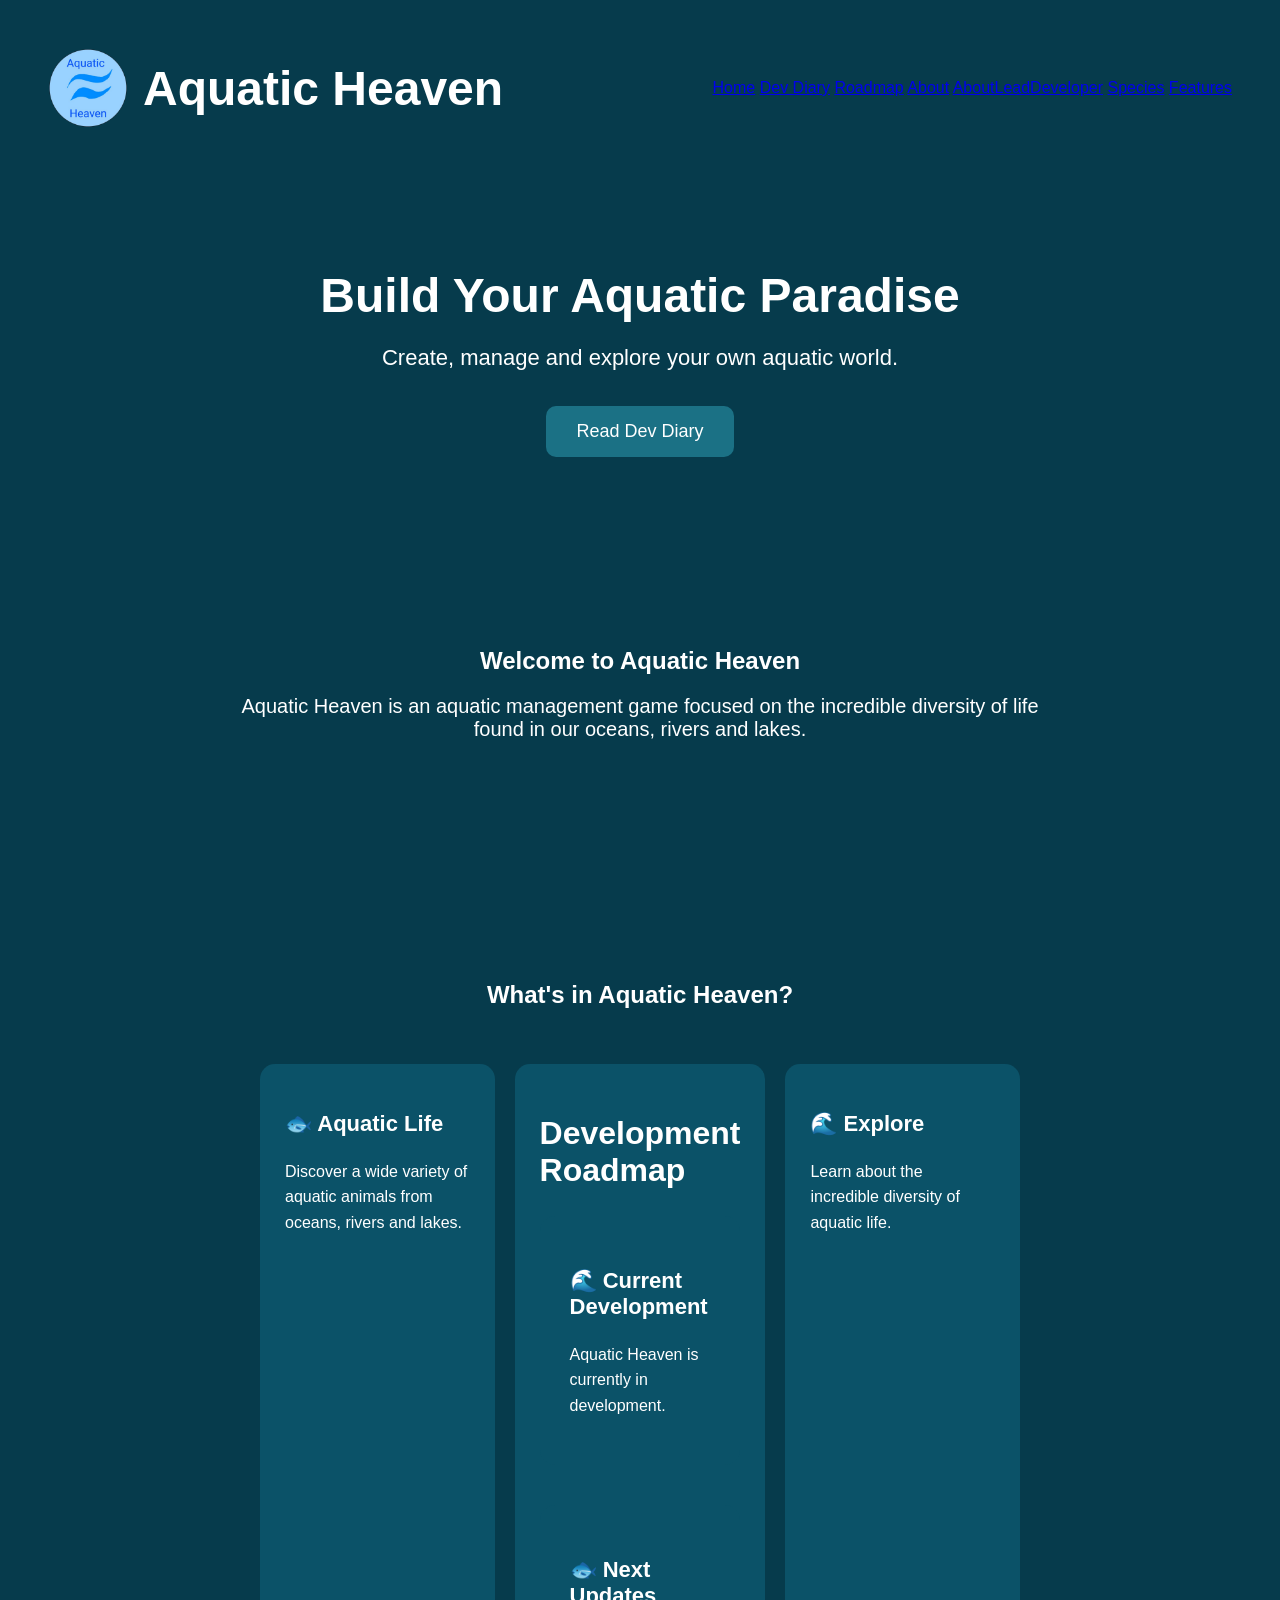
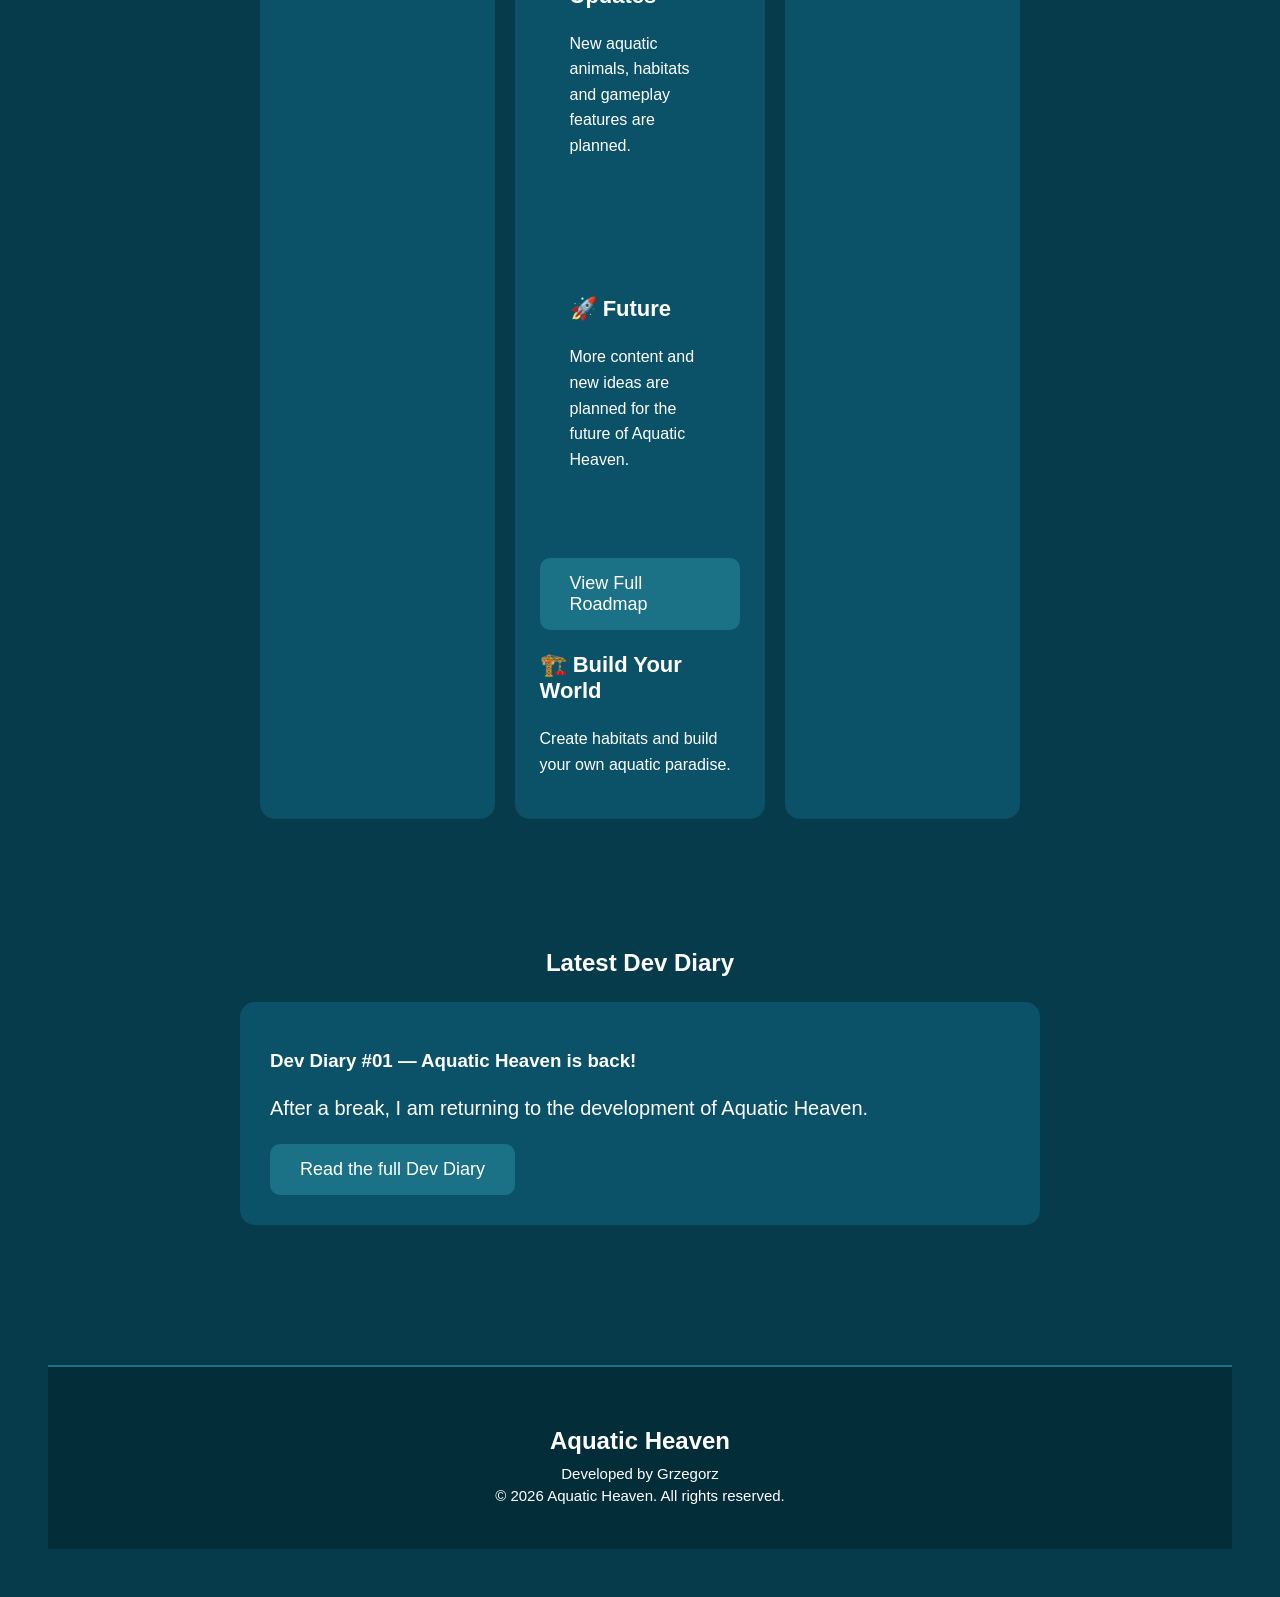
<file: index.html>
<!DOCTYPE html>
<html>

<head>
    <title>Aquatic Heaven</title>
    <link rel="stylesheet" href="style.css">
</head>

<body>

    <header>

    <img src="aquatic-heaven-logo.png" alt="Aquatic Heaven logo">

    <h1>Aquatic Heaven</h1>

        <nav>
            <a href="index.html">Home</a>
            <a href="diary.html">Dev Diary</a>
            <a href="roadmap.html">Roadmap</a>
            <a href="about.html">About</a>
            <a href="about-developer.html">AboutLeadDeveloper</a>
            <a href="species.html">Species</a>
            <a href="features.html">Features</a>
        </nav>
    </header>

    <main>

        <section class="hero">

            <h2>Build Your Aquatic Paradise</h2>

            <p>
                Create, manage and explore your own aquatic world.
            </p>

            <a class="button" href="diary.html">
                Read Dev Diary
            </a>

        </section>

        <section class="welcome">

            <h2>Welcome to Aquatic Heaven</h2>

            <p>
                Aquatic Heaven is an aquatic management game
                focused on the incredible diversity of life
                found in our oceans, rivers and lakes.
            </p>

        </section>
<section class="latest">
<section class="features">

    <h2>What's in Aquatic Heaven?</h2>

    <div class="feature-container">

        <article class="feature">

            <h3>🐟 Aquatic Life</h3>

            <p>
                Discover a wide variety of aquatic animals
                from oceans, rivers and lakes.
            </p>

        </article>

        <article class="feature">
<section class="roadmap-preview">

    <h2>Development Roadmap</h2>

    <div class="roadmap-container">

        <article class="roadmap-item">

            <h3>🌊 Current Development</h3>

            <p>
                Aquatic Heaven is currently in development.
            </p>

        </article>

        <article class="roadmap-item">

            <h3>🐟 Next Updates</h3>

            <p>
                New aquatic animals, habitats and
                gameplay features are planned.
            </p>

        </article>

        <article class="roadmap-item">

            <h3>🚀 Future</h3>

            <p>
                More content and new ideas are planned
                for the future of Aquatic Heaven.
            </p>

        </article>

    </div>

    <a class="button" href="roadmap.html">
        View Full Roadmap
    </a>

</section>
            <h3>🏗️ Build Your World</h3>

            <p>
                Create habitats and build your own
                aquatic paradise.
            </p>

        </article>

        <article class="feature">

            <h3>🌊 Explore</h3>

            <p>
                Learn about the incredible diversity
                of aquatic life.
            </p>

        </article>

    </div>

</section>
    <h2>Latest Dev Diary</h2>

    <article>

        <h3>Dev Diary #01 — Aquatic Heaven is back!</h3>

        <p>
            After a break, I am returning to the development
            of Aquatic Heaven.
        </p>

        <a class="button" href="diary.html">
            Read the full Dev Diary
        </a>

    </article>

</section>
    </main>
<footer>

    <h2>Aquatic Heaven</h2>

    <p>Developed by Grzegorz</p>

    <p>© 2026 Aquatic Heaven. All rights reserved.</p>

</footer>
</body>

</html>
</file>
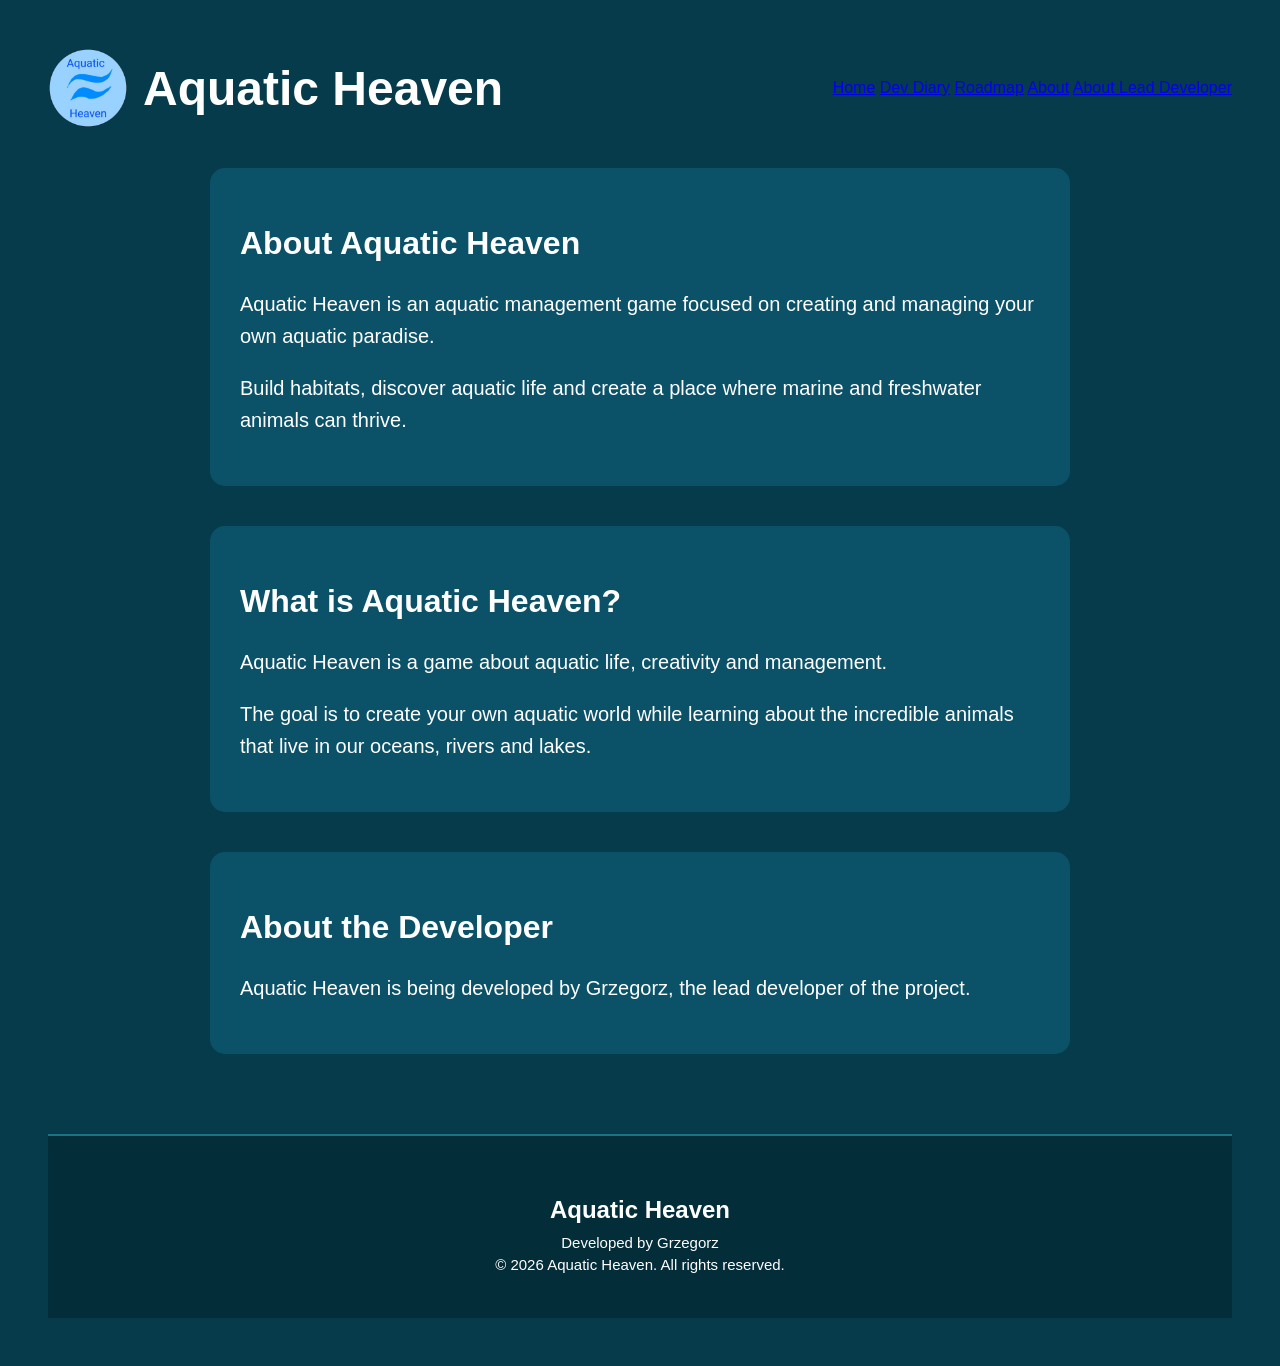
<file: about.html>
<!DOCTYPE html>
<html>

<head>
    <title>About Aquatic Heaven</title>
    <link rel="stylesheet" href="style.css">
</head>

<body>

    <header>

    <img src="aquatic-heaven-logo.png" alt="Aquatic Heaven logo">

    <h1>Aquatic Heaven</h1>

    <nav>
        <a href="index.html">Home</a>
        <a href="diary.html">Dev Diary</a>
        <a href="roadmap.html">Roadmap</a>
        <a href="about.html">About</a>
        <a href="about-developer.html">About Lead Developer</a>
    </nav>

</header>

    <main>

        <article>

            <h2>About Aquatic Heaven</h2>

            <p>
                Aquatic Heaven is an aquatic management game
                focused on creating and managing your own
                aquatic paradise.
            </p>

            <p>
                Build habitats, discover aquatic life and
                create a place where marine and freshwater
                animals can thrive.
            </p>

        </article>

        <article>

            <h2>What is Aquatic Heaven?</h2>

            <p>
                Aquatic Heaven is a game about aquatic life,
                creativity and management.
            </p>

            <p>
                The goal is to create your own aquatic world
                while learning about the incredible animals
                that live in our oceans, rivers and lakes.
            </p>

        </article>

        <article>

            <h2>About the Developer</h2>

            <p>
                Aquatic Heaven is being developed by
                Grzegorz, the lead developer of the project.
            </p>

        </article>

    </main>
<footer>

    <h2>Aquatic Heaven</h2>

    <p>Developed by Grzegorz</p>

    <p>© 2026 Aquatic Heaven. All rights reserved.</p>

</footer>
</body>

</html>
</file>
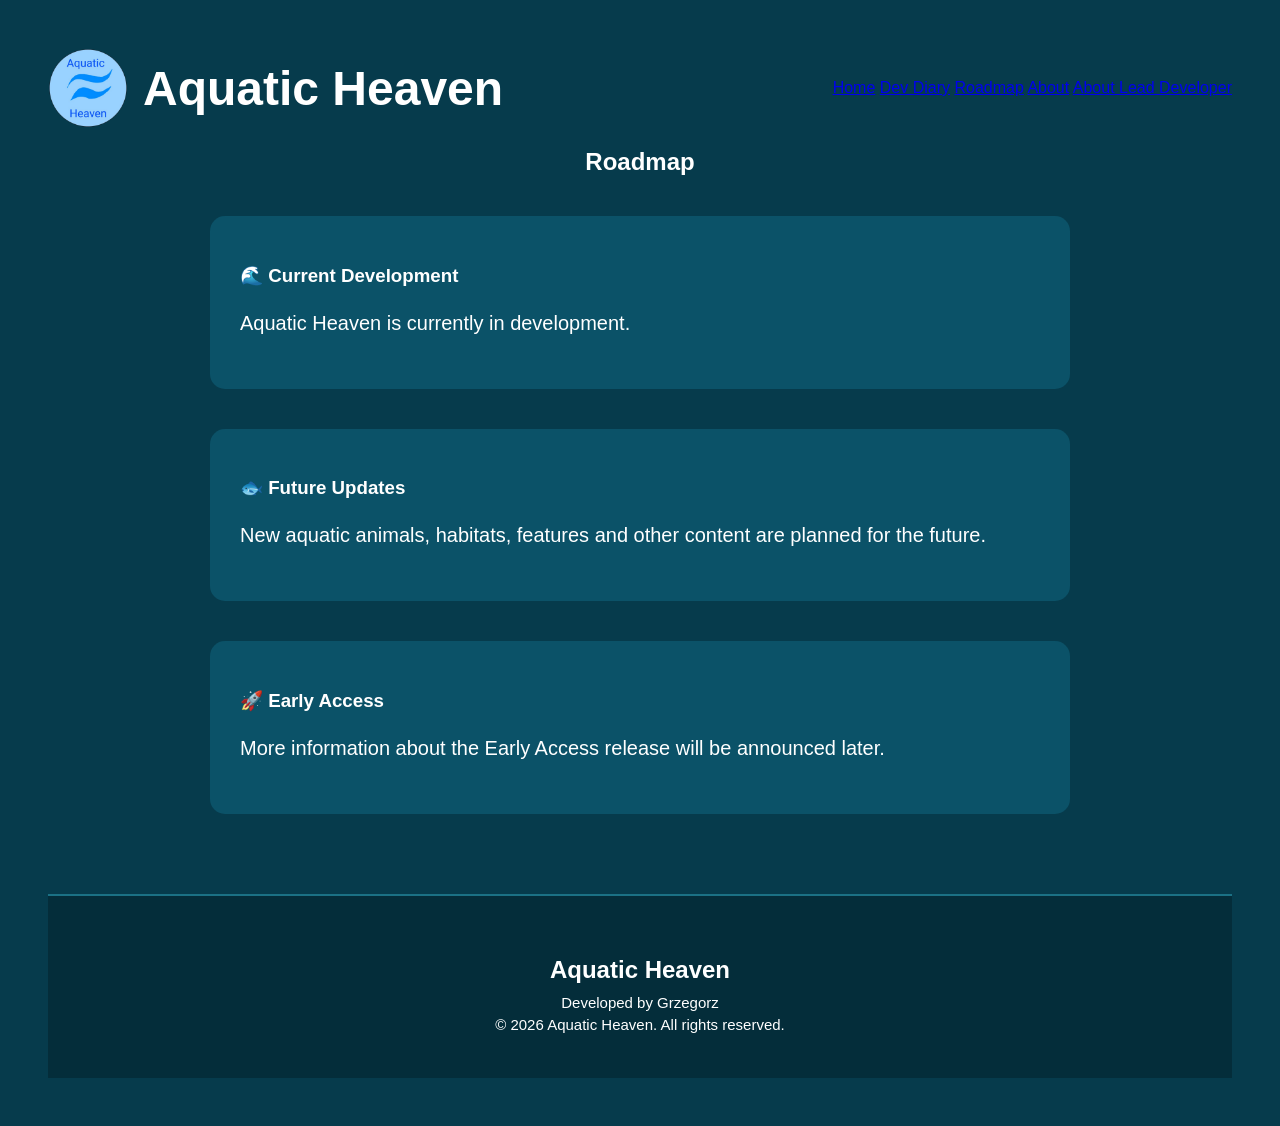
<file: roadmap.html>
<!DOCTYPE html>
<html>

<head>
    <title>Roadmap - Aquatic Heaven</title>
    <link rel="stylesheet" href="style.css">
</head>

<body>

    <header>

    <img src="aquatic-heaven-logo.png" alt="Aquatic Heaven logo">

    <h1>Aquatic Heaven</h1>

    <nav>
        <a href="index.html">Home</a>
        <a href="diary.html">Dev Diary</a>
        <a href="roadmap.html">Roadmap</a>
        <a href="about.html">About</a>
        <a href="about-developer.html">About Lead Developer</a>
    </nav>

</header>

    <main>

        <h2>Roadmap</h2>

        <article>

            <h3>🌊 Current Development</h3>

            <p>
                Aquatic Heaven is currently in development.
            </p>

        </article>

        <article>

            <h3>🐟 Future Updates</h3>

            <p>
                New aquatic animals, habitats, features
                and other content are planned for the future.
            </p>

        </article>

        <article>

            <h3>🚀 Early Access</h3>

            <p>
                More information about the Early Access
                release will be announced later.
            </p>

        </article>

    </main>
<footer>

    <h2>Aquatic Heaven</h2>

    <p>Developed by Grzegorz</p>

    <p>© 2026 Aquatic Heaven. All rights reserved.</p>

</footer>
</body>

</html>
</file>
<file: style.css>
body {
    background-color: #063B4C;
    color: white;
    font-family: sans-serif;
    text-align: center;
    padding: 40px;
}

h1 {
    font-size: 48px;
}

p {
    font-size: 20px;
    header {
    border-bottom: 2px solid #1B7185;
    padding-bottom: 20px;
}

nav {
    margin-top: 20px;
}

nav a {
    color: white;
    text-decoration: none;
    margin: 0 10px;
    font-size: 18px;
}

nav a:hover {
    color: #7DE3F4;
}

main {
    padding-top: 50px;
}
}
article {
    max-width: 800px;
    margin: 40px auto;
    padding: 30px;
    background-color: #0B5268;
    border-radius: 15px;
    text-align: left;
}

article h2 {
    font-size: 32px;
}

article p {
    line-height: 1.6;
}
.hero {
    padding: 100px 20px;
    text-align: center;
}

.hero h2 {
    font-size: 48px;
    margin-bottom: 20px;
}

.hero p {
    font-size: 22px;
    margin-bottom: 35px;
}

.button {
    display: inline-block;
    padding: 15px 30px;
    background-color: #1B7185;
    color: white;
    text-decoration: none;
    border-radius: 10px;
    font-size: 18px;
}

.button:hover {
    background-color: #2795AA;
}

.welcome {
    max-width: 800px;
    margin: 40px auto;
    padding: 30px;
    text-align: center;
}
.latest {
    max-width: 800px;
    margin: 60px auto;
    padding: 20px;
    text-align: center;
}

.latest article {
    margin-top: 25px;
    text-align: left;
}
.features {
    max-width: 1000px;
    margin: 70px auto;
    padding: 20px;
    text-align: center;
}

.feature-container {
    display: flex;
    gap: 20px;
    justify-content: center;
    margin-top: 30px;
}

.feature {
    flex: 1;
    padding: 25px;
    background-color: #0B5268;
    border-radius: 15px;
}

.feature h3 {
    font-size: 22px;
}

.feature p {
    font-size: 16px;
}
@media (max-width: 700px) {

    nav a {
        display: inline-block;
        margin: 8px;
    }

    .hero {
        padding: 60px 15px;
    }

    .hero h2 {
        font-size: 36px;
    }

    .hero p {
        font-size: 18px;
    }

    .feature-container {
        flex-direction: column;
    }

    .roadmap-container {
        flex-direction: column;
    }

    article {
        margin-left: 15px;
        margin-right: 15px;
    }

}
footer {
    margin-top: 80px;
    padding: 40px 20px;
    background-color: #042D3A;
    text-align: center;
    border-top: 2px solid #1B7185;
}

footer h2 {
    margin-bottom: 10px;
}

footer p {
    margin: 5px 0;
    font-size: 15px;
}
header img {
    width: 80px;
    height: 80px;
    object-fit: contain;
}
header {
    display: flex;
    align-items: center;
    gap: 15px;
    flex-wrap: wrap;
}

header h1 {
    margin: 0;
}

header nav {
    margin-left: auto;
}
</file>
